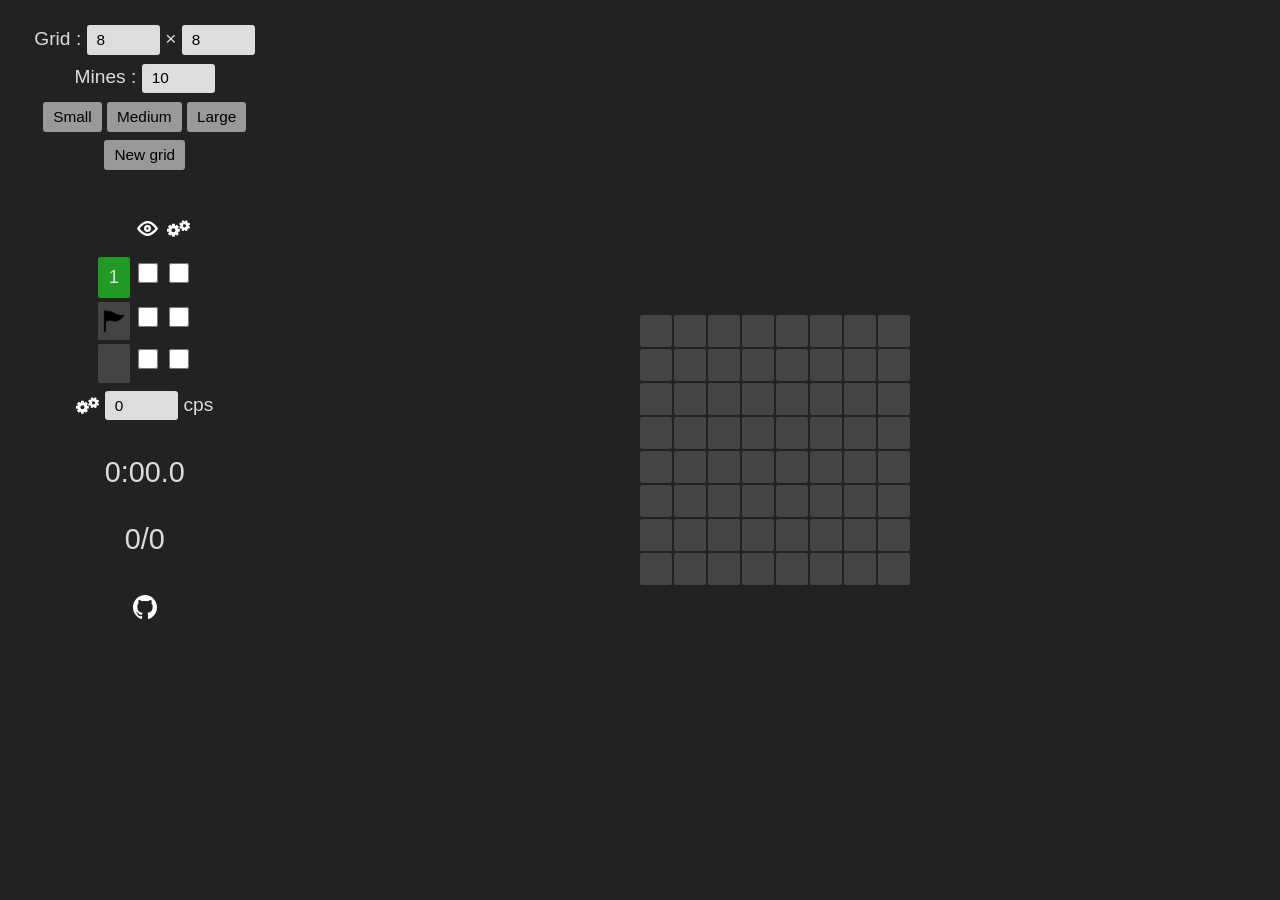
<file: index.html>
<!DOCTYPE html>
<html lang="fr">
    <head>
        <meta charset="utf-8">
        <title>Minesweeper</title>
        <link rel="stylesheet" href="style.css"/>
        <script defer src="js/util.js"></script>
        <script defer src="js/cell.js"></script>
        <script defer src="js/minefield.js"></script>
        <script defer src="js/solver.js"></script>
        <script defer src="js/main.js"></script>
    </head>
    <body>
        <nav>
            Grid :
            <input id="input-width" type="number" min="4" max="30" value="8"/>
            ×
            <input id="input-height" type="number" min="4" max="30" value="8"/>
            <br>
            Mines :
            <input id="input-mines" type="number" min="3" max="500" value="10"/>
            <br>
            <button onclick="changeSettings(8, 8, 10);">Small</button>
            <button onclick="changeSettings(16, 16, 40);">Medium</button>
            <button onclick="changeSettings(30, 16, 99);">Large</button>
            <br>
            <button onclick="generateGrid();">New grid</button>
            <br>
            <br>
            <table id="solver-ctrl">
                <tr>
                    <td></td>
                    <td><img src="img/eye-white.svg" style="height: 1.2em;" alt="Show"/></td>
                    <td><img src="img/work-white.svg" style="height: 1.2em;" alt="Auto solve"/></td>
                </tr>
                <tr>
                    <td class="solver-cell clicked b1" title="Clickable cells">1</td>
                    <td><input id="solver-clickable-show" type="checkbox" title="Show clickable cells"
                            onchange="toggleDiscoverHints(true)"/></td>
                    <td><input id="solver-clickable-auto" type="checkbox" title="Auto-click cells"
                            onchange="toggleAutoSolveDiscoverable()"/></td>
                </tr>
                <tr>
                    <td class="solver-cell marked" title="Markable cells"></td>
                    <td><input id="solver-markable-show" type="checkbox" title="Show markable cells"
                            onchange="toggleMarkingHints(true)"/></td>
                    <td><input id="solver-markable-auto" type="checkbox" title="Auto-mark cells"
                            onchange="toggleAutoSolveMarkable()"/></td>
                </tr>
                <tr>
                    <td class="solver-cell" title="Advanced solver"></td>
                    <td><input id="solver-combi-show" type="checkbox" title="Show advanced solver results"
                            onchange="toggleCombiSolverHints()"/></td>
                    <td><input id="solver-combi-auto" type="checkbox" title="Advanced solver auto-solve"
                            onchange="toggleAutoSolveCombi()"/></td>
                </tr>
            </table>
            <img src="img/work-white.svg" style="height: 1.2em; vertical-align: middle;"
                    alt="Auto solve speed" title="Auto solve speed"/>
            <input id="solver-auto-speed" type="number" min="0" max="100" value="0"
                    onchange="updateAutoSolveSpeed()"/> cps

            <br>
            <p id="timer">0:00.0</p>
            <p id="bomb-count">0/0</p>
            <p><a href="https://github.com/marcbal/Minesweeper">
                <img src="img/github-white.svg" style="height: 1.2em; vertical-align: middle;" alt="Github page"/>
            </a></p>
        </nav>
        <main>
            <table id="grid"></table>
        </main>

    </body>
</html>
</file>
<file: style.css>
body {
    margin: 0;
    background: #222;
    color: #dddddd;
    font-family: sans-serif;
    display: flex;
    flex-direction: row;
    flex-wrap: nowrap;
    gap: 20px;
    align-items: stretch;
    height: 100vh;
    padding: 20px;
    box-sizing: border-box;
}

a, a:visited {
    color: white;
}

body.win {
    background: #030;
}

body.loose {
    background: #300;
}

nav {
    flex-basis: 13em;
    flex-grow: 0;
    flex-shrink: 0;
    text-align: center;
    line-height: 2em;
    font-size: 1.2em;
}

#solver-ctrl {
    margin: auto;
}

#timer, #bomb-count {
    font-size: 1.5em;
}

main {
    display: flex;
    justify-content: center;
    flex-grow: 1;
    align-items: center;
}

#grid {
    border-spacing: 0;
}

#grid td, .solver-cell {
    border-radius: 3px;
    background: #444;
    width: 30px;
    height: 30px;
    text-align: center;
    cursor: default;
    border: solid 1px #222;
}

#grid td.clicked {
    background: #888;
}

#grid td.marked:not(.clicked), .solver-cell.marked {
    background: #444 url("img/flag.png") center/70% no-repeat;
}
#grid td:not(.clicked):hover {
    background-color: #666;
}

#grid td.clicked {
    background: #888;
}

#grid td.hint-clickable {
    border-color: #0F0;
}

#grid td.hint-markable {
    border-color: #F00;
}

#grid td.solver-highlight-neutral {
    border-color: #777;
}

#grid td.solver-highlight-safe {
    border-color: #7d7;
}

#grid td.solver-highlight-bomb {
    border-color: #d77;
}

#grid td.solver-highlight-safest {
    border-color: #7a7;
    background: #454;
    font-style: italic;
}

#grid td.solver-highlight-less-safest {
    border-color: #a77;
    background: #544;
    font-style: italic;
}

#grid td.solver-highlight-less-safest,
#grid td.solver-highlight-safest,
#grid td.solver-highlight-neutral {
    font-style: italic;
    font-size: .8em;
    color: #999;
}

#grid td.clicked.b1, .solver-cell.clicked.b1 { background: #292; }
#grid td.clicked.b2 { background: #382; }
#grid td.clicked.b3 { background: #472; }
#grid td.clicked.b4 { background: #562; }
#grid td.clicked.b5 { background: #652; }
#grid td.clicked.b6 { background: #742; }
#grid td.clicked.b7 { background: #832; }
#grid td.clicked.b8 { background: #922; }


#grid td.mine:not(.marked) {
    background: #444 url("img/mine.png") center/70% no-repeat;
}

body.loose #grid td.mine:not(.marked) {
    background-color: #a00;
}

input[type="number"] {
    width: 4em;
    background: #ddd;
    border: none;
    border-radius: 3px;
    padding-left: 10px;
    height: calc(12px + 1em);
    font-size: .8em;
}

input[type="checkbox"] {
    width: 1.5em;
    height: 1.5em;
}

button {
    background: #999999;
    border: none;
    border-radius: 3px;
    padding: 6px 10px;
    font-size: .8em;
}
button:hover {
    background: #bbbbbb;
}
</file>
